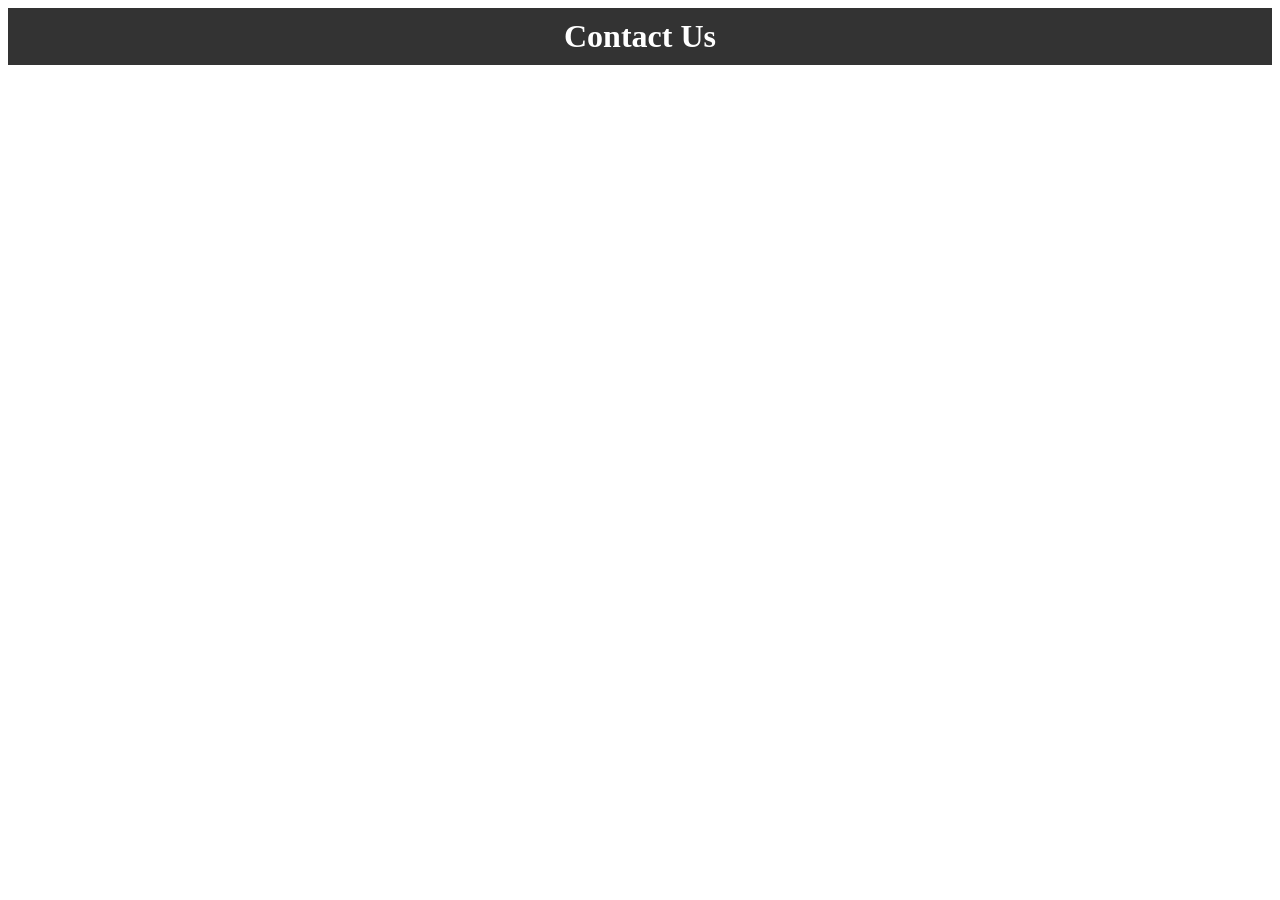
<file: Project.html>
<!DOCTYPE html>
<html lang="en">
<head>
    <meta charset="UTF-8">
    <meta name="viewport" content="width=device-width, initial-scale=1.0">
    <title>Contact Us</title>
    <style>
        /* Add some basic CSS styles for the header */
        header {
            background-color: #333;
            color: #fff;
            padding: 10px 0;
            text-align: center;
        }

        h1 {
            margin: 0;
        }
    </style>
</head>
<body>
    <header>
        <h1>Contact Us</h1>
    </header>

    <!-- The rest of your web page content goes here -->
</body>
</html>
















































































































































































































































































































































































































































































































































































































































































































































































































































































































































































































































































































































    
</body>
</html>
</file>
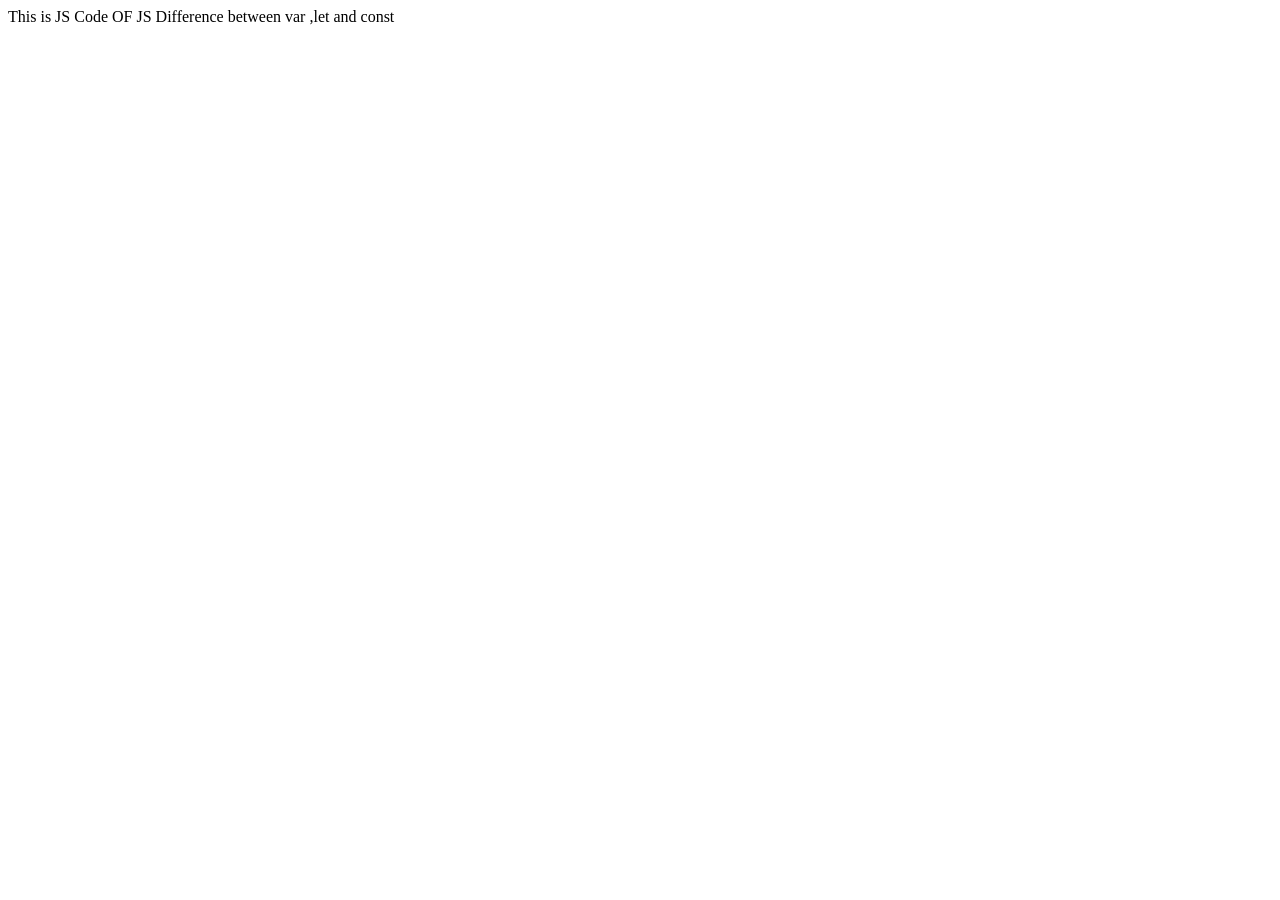
<file: task10.html>
<!DOCTYPE html>
<html>
<head>
    <script src="let2.js"></script>
    <meta charset="UTF-8" />
    <title>Corpora</title>
</head>
<body>
   This is JS Code OF JS Difference between var ,let and const 
</body>
</html>
</file>
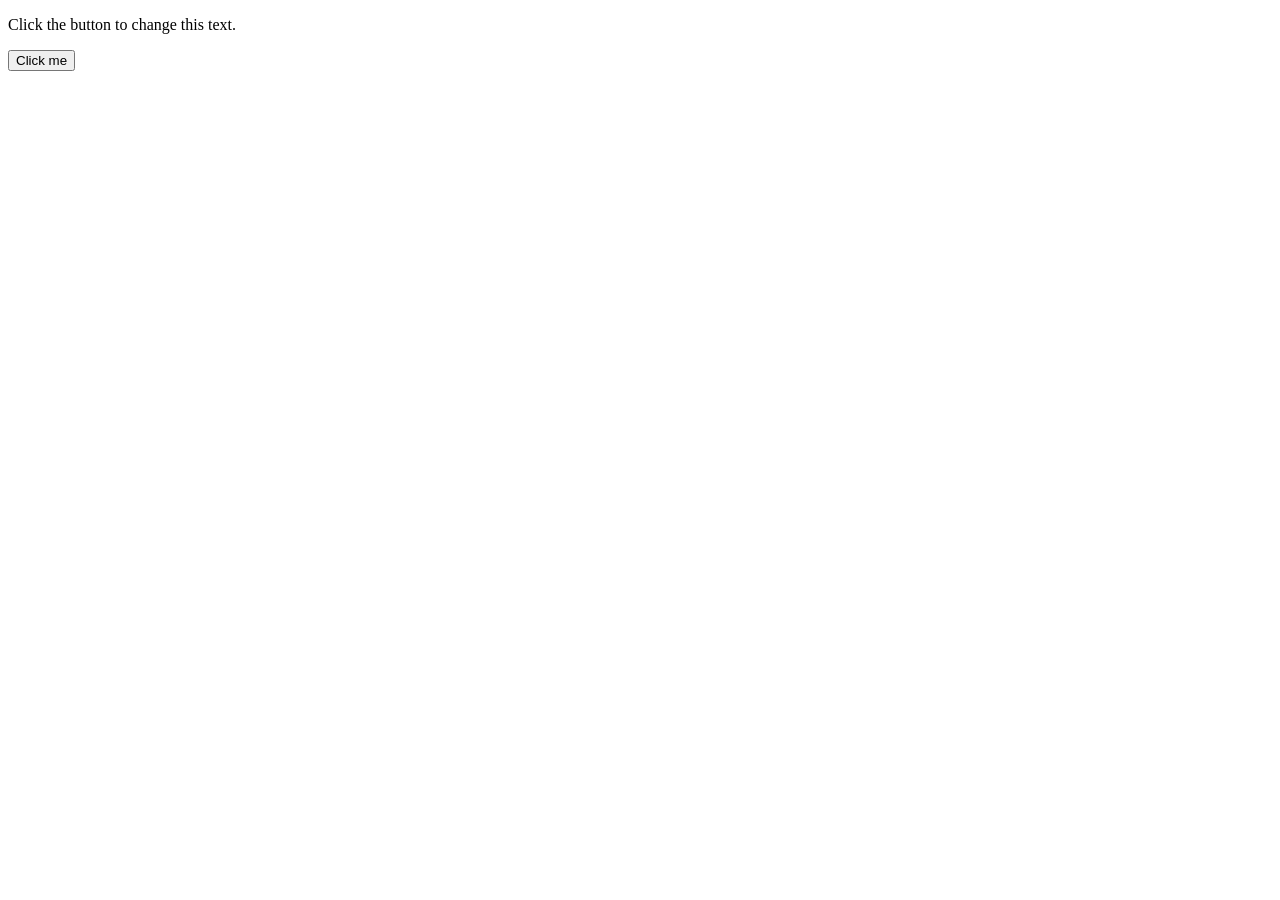
<file: task11.html>
<!DOCTYPE html>
<html>
<head>
    <title>JavaScript Example</title>
</head>
<body>
    <p id="demo">Click the button to change this text.</p>
    <button onclick="changeText()">Click me</button>

    <script>
        function changeText() {
            document.getElementById("demo").innerHTML = "Text has been changed!";
        }
    </script>
</body>
</html>
</file>
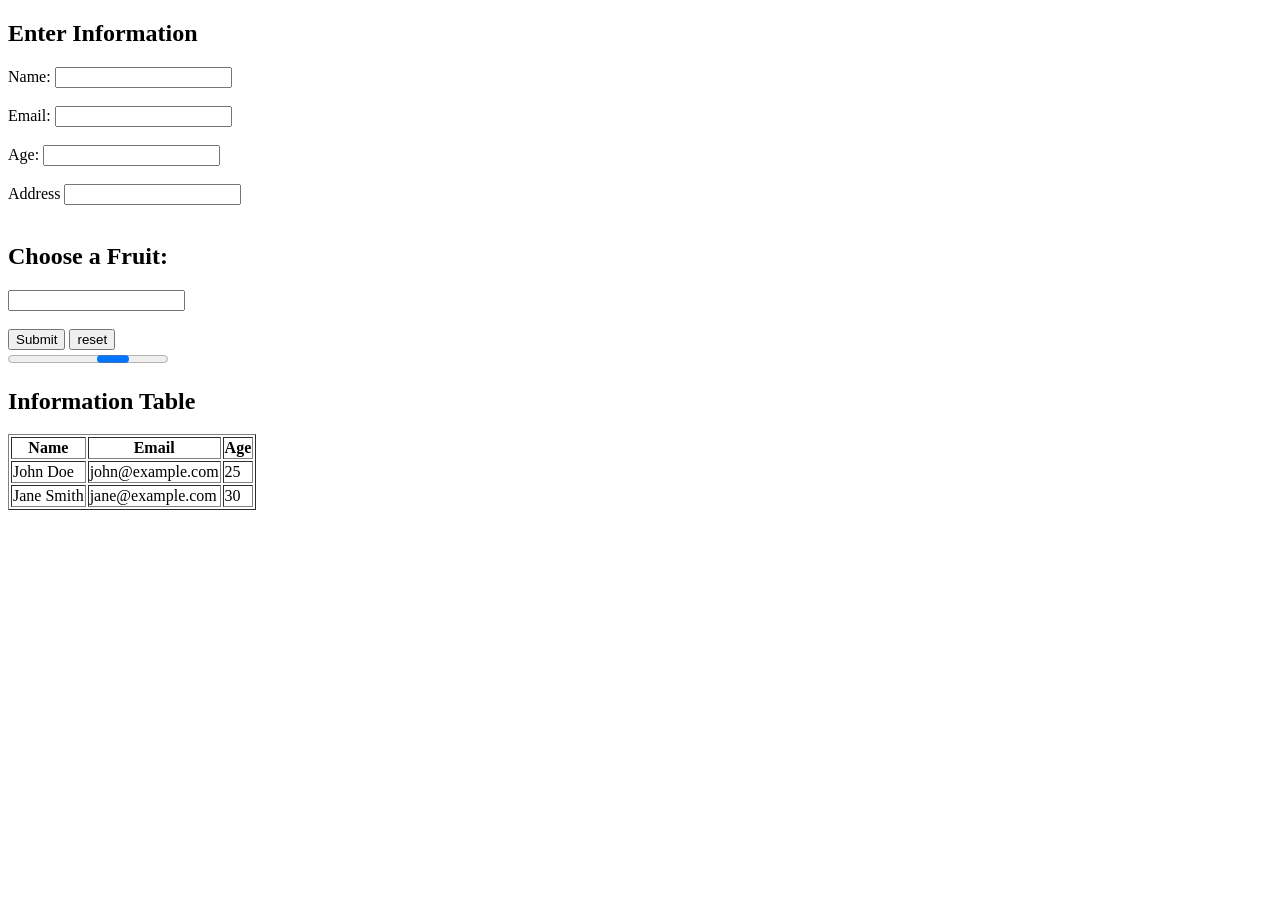
<file: task2.html>
<!DOCTYPE html>
<html>
<head>
    <title>Form and Table Example</title>
</head>
<body>

<h2>Enter Information</h2>
<form>
    <label for="name">Name:</label>
    <input type="text" id="name" name="name"><br><br>

    <label for="email">Email:</label>
    <input type="email" id="email" name="email"><br><br>

    <label for="age">Age:</label>
    <input type="number" id="age" name="age"><br><br>


    <label for="Address">Address</label>
    <input type="Textbox" id="Address"><br><br>

    <h2>Choose a Fruit:</h2>
<input type="text" id="fruitInput" name="fruitInput" list="fruits">

<datalist id="fruits">
    <option value="Apple">
    <option value="Banana">
    <option value="Orange">
    <option value="Grapes">
    <option value="Strawberry">
</datalist><br><br>

    <input type="submit" value="Submit">
    <input type="reset" value="reset"><br>
    <progress> Submit the form </progress>
</form>

<h2>Information Table</h2>
<table border="1">
    <tr>
        <th>Name</th>
        <th>Email</th>
        <th>Age</th>
    </tr>
    <tr>
        <td>John Doe</td>
        <td>john@example.com</td>
        <td>25</td>
    </tr>
    <tr>
        <td>Jane Smith</td>
        <td>jane@example.com</td>
        <td>30</td>
    </tr>
    <!-- Add more rows as needed -->
</table>

</body>
</html>
</file>
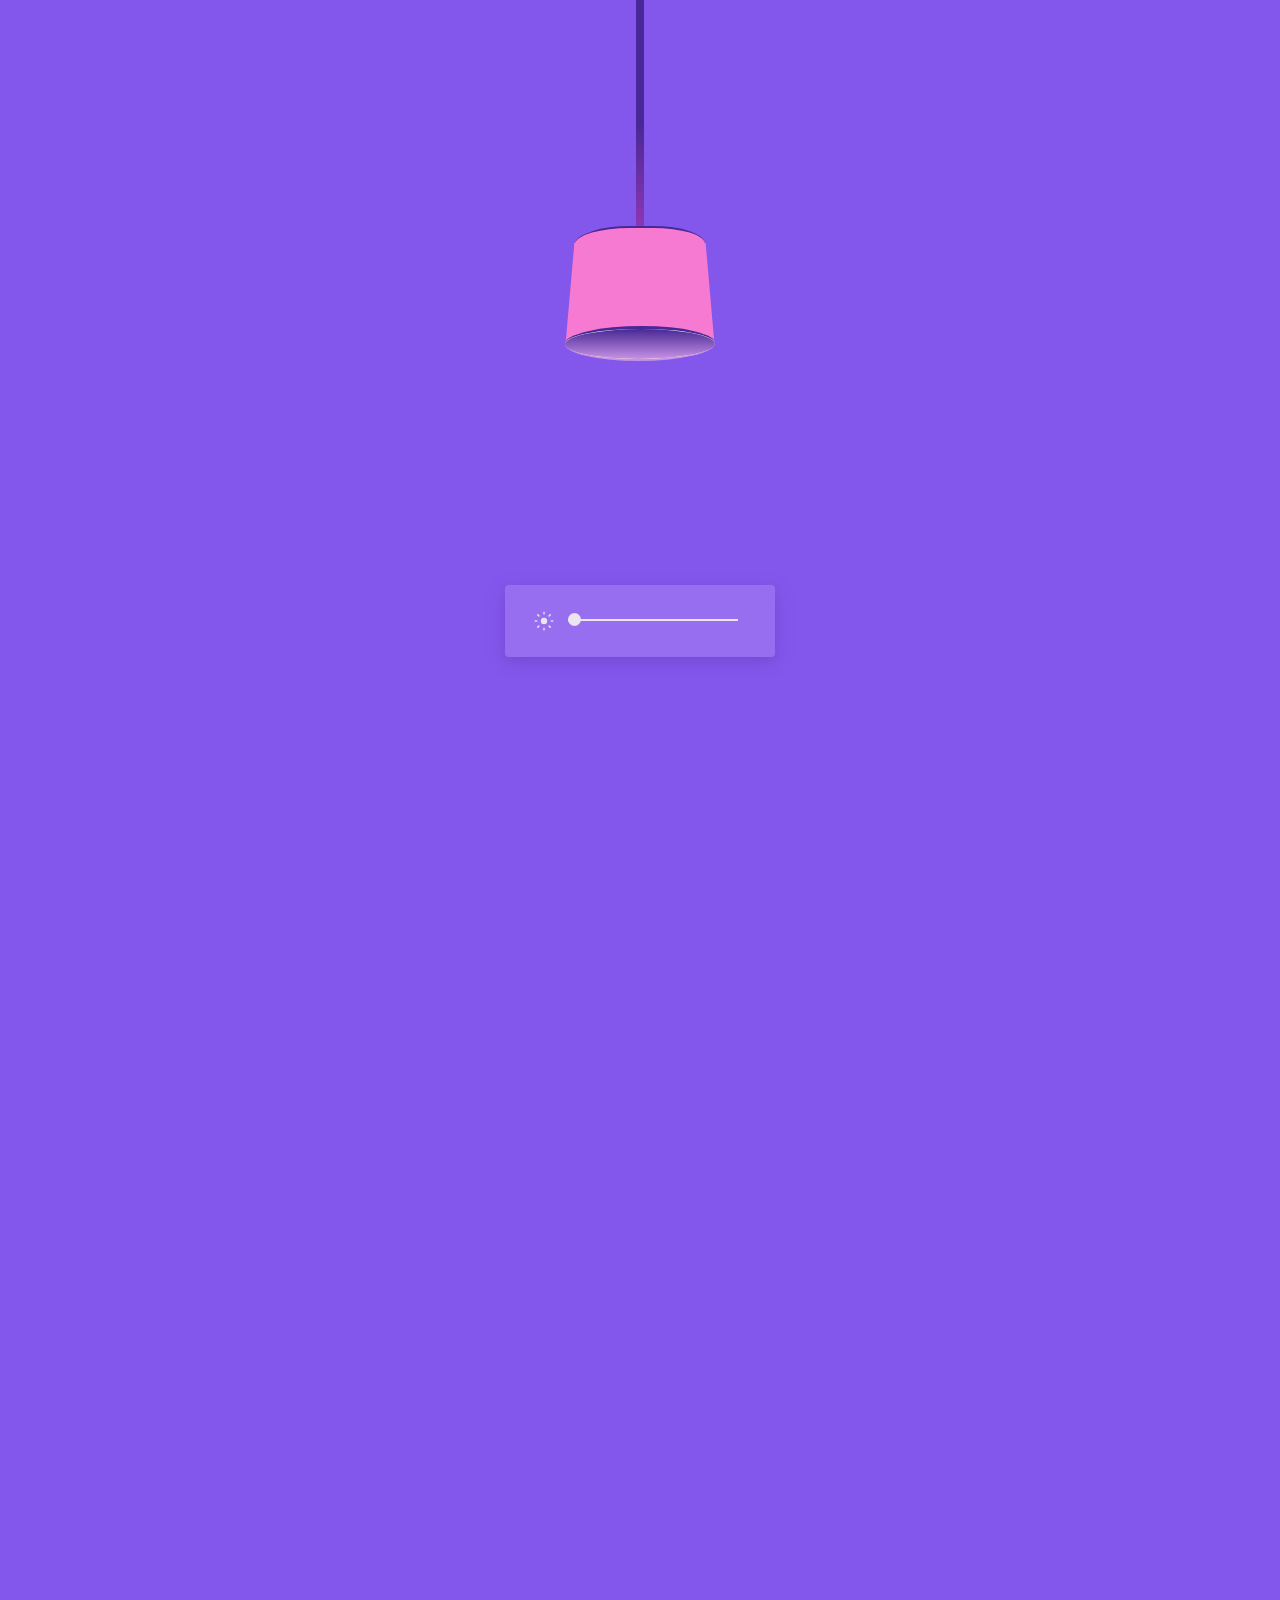
<file: task3.html>
<!DOCTYPE html>
<html>
<head>
	<meta charset="utf-8">
	<title>
		Controlled Brightness in a Lamp
	</title>
	<link rel="stylesheet" type="text/css" href="style3.css">
</head>
<body>

    <div class="lamp-wrapper">
        <div class="lamp-rope"></div>
        <div class="lamp">
          <div class="lamp-part -top">
              <div class="lamp-part -top-part"></div>
              <div class="lamp-part -top-part right"></div>
          </div>
          <div class="lamp-part -body"></div>
          <div class="lamp-part -body right"></div>
          <div class="lamp-part -bottom"></div>
          <div class="blub"></div>
        </div>
        <div class="wall-light-shadow"></div>
      </div>
      
      <form oninput="body.setAttribute('data-light', slider.value)">
        <div class="icon sun">
          <div class="ray"></div>
          <div class="ray"></div>
          <div class="ray"></div>
          <div class="ray"></div>
          <div class="ray"></div>
          <div class="ray"></div>
          <div class="ray"></div>
          <div class="ray"></div>
        </div>
        <input type="range" id="slider" value="0" min="0" max="10">
      </form>
      
</body>
</html>
</file>
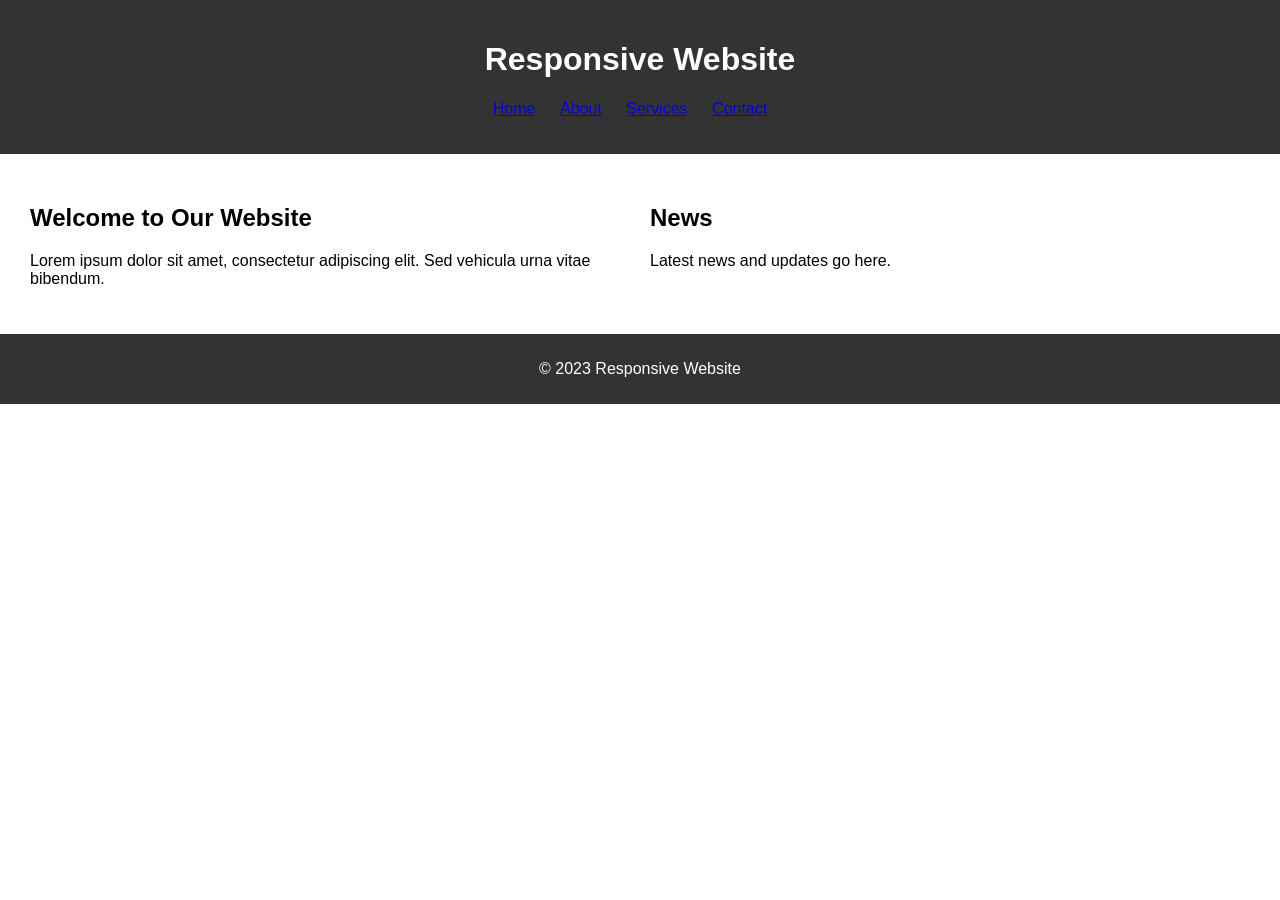
<file: Task5.html>
<!DOCTYPE html>
<html>
<head>
    <meta name="viewport" content="width=device-width, initial-scale=1.0">
    <link rel="stylesheet" type="text/css" href="style5.css">
</head>
<body>
    <header>
        <h1>Responsive Website</h1>
        <nav>
            <ul>
                <li><a href="#">Home</a></li>
                <li><a href="#">About</a></li>
                <li><a href="#">Services</a></li>
                <li><a href="#">Contact</a></li>
            </ul>
        </nav>
    </header>
    
    <section class="main-content">
        <article>
            <h2>Welcome to Our Website</h2>
            <p>Lorem ipsum dolor sit amet, consectetur adipiscing elit. Sed vehicula urna vitae bibendum.</p>
        </article>
        <aside>
            <h2>News</h2>
            <p>Latest news and updates go here.</p>
        </aside>
    </section>
    
    <footer>
        <p>&copy; 2023 Responsive Website</p>
    </footer>
</body>
</html>
</file>
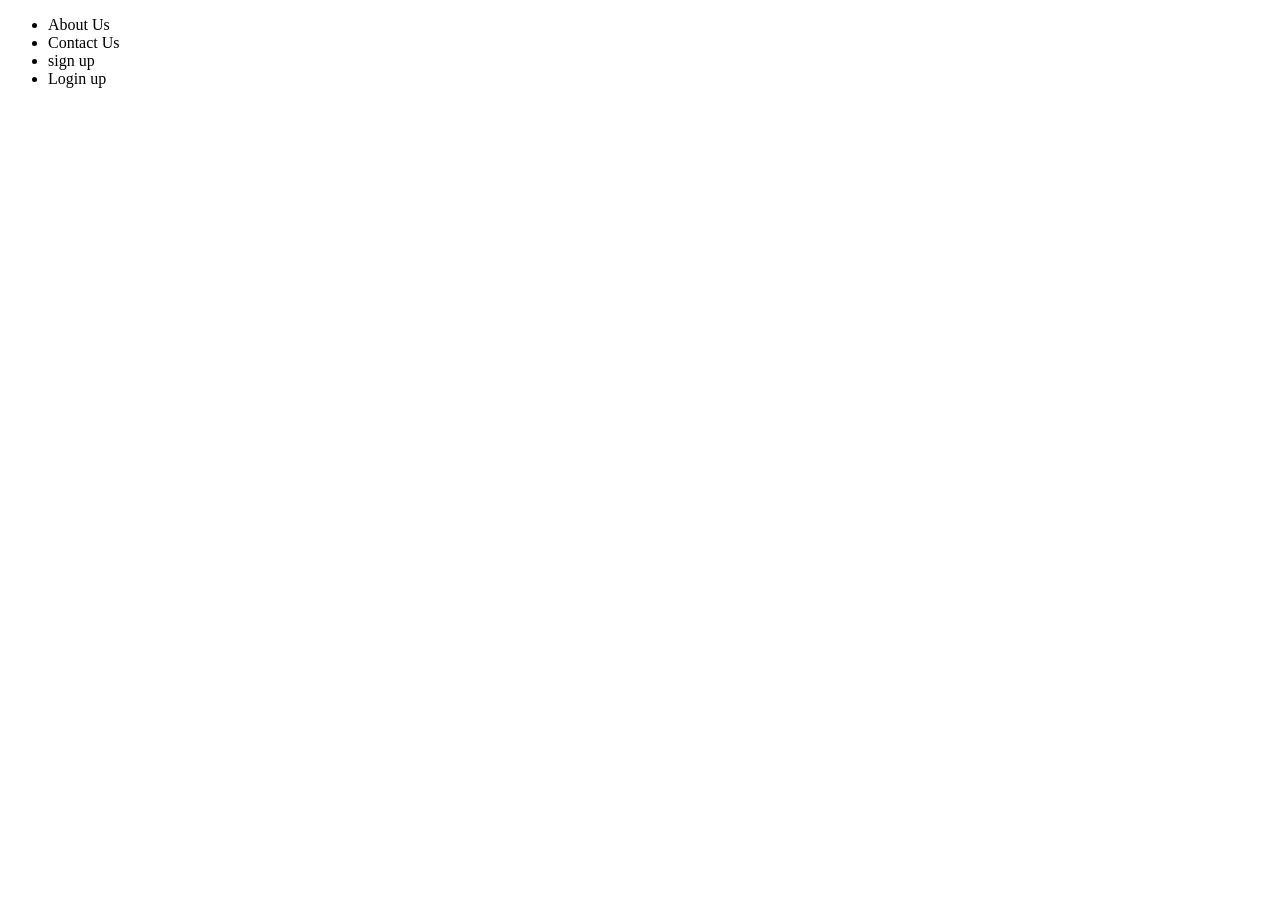
<file: task9.html>
<!DOCTYPE html>
<html>
<head>
    <title>Form Handling</title>
    <!-- <script>
        // Handling form submission
        // function submitForm() {
        // // const submitForm = () => { //Arrow Function
        //     const name = document.getElementById('name').value;
        //     const email = document.getElementById('email').value;
        //     alert('Submitted: Name - ' + name + ', Email - ' + email);
        // }
        // const 
    </script> -->
</head>
<body>
<div id="main" class="container">
    <ul id="nav">
    <li>About Us</li>
    <li>Contact Us</li>
    <li>sign up</li>
    <li>Login up</li>
    </ul>
</div>
<script>
   let main = document.getElementById('main');
   console.log('main');
   let nav = document.getElementById('nav');
   console.log('nav');
</script>
    <!-- <form onsubmit="submitForm(); return false;">
        <label for="name">Name:</label>
        <input type="text" id="name"><br><br>
        <label for="email">Email:</label>
        <input type="email" id="email"><br><br>
        <input type="submit" value="Submit">
    </form> -->
</body>
</html>
</file>
<file: style3.css>
:root {
    --border-color: #482896;
    --shadow-color: #734bd4;
    --main-bg-color: #8357eb;
    --secondary-bg-color: #986ef1;
    --lamp-light-color: #c791e5;
    --lamp-dark-color: #f679d2;
    --rope-color: #9938b8;
    --icon-color: #ebe4f1;

    --lamp-width: 140px;
    --lamp-height: 100px;
    --lamp-top-height: 20px;
  }

  body {
    box-sizing: border-box;
    margin: 0;
    padding: 0;
    display: flex;
    flex-direction: column;
    justify-content: space-evenly;
    align-items: center;
    background-color: var(--main-bg-color);
    overflow: hidden;
    width: 100vw;
    height: 100vh;
  }

  form {
    margin: 0;
    width: 200px;
    padding: 2em 2.2em;
    border-radius: 4px;
    background: var(--secondary-bg-color);
    box-shadow: 0 5px 15px var(--shadow-color);
  }

  .lamp-wrapper {
    position: relative;
    width: 100%;
    justify-content: center;
    display: flex;
  }

  .lamp {
    height: var(--lamp-height);
    width: var(--lamp-width);
    position: relative;
    z-index: 2;
  }

  .lamp-part {
    background-color: var(--lamp-dark-color);
    transform: skewX(-5deg);
    height: var(--lamp-height);
    width: 60%;
    position: absolute;
    top: 0;
    left: 0;
  }
  .lamp-part.-body.right {
    transform: skewX(5deg);
    left: auto;
    right: 0;
  }
  .lamp-part.-top {
    background: transparent;
    position: absolute;
    width: calc(var(--lamp-width) - 10px);
    height: var(--lamp-top-height);
    left: 6px;
    top: -17px;
  }
  .lamp-part.-top-part {
    width: 50%;
    height: var(--lamp-top-height);
    left: 0;
    top: 0;
    transform: skewX(-5deg);
    border-radius: 80% 0 0 0;
    border-top: 2px solid var(--border-color);
    border-bottom: none;
  }
  .lamp-part.-top-part.right {
    transform: skewX(5deg);
    left: auto;
    right: 1px;
    border-radius: 0 80% 0 0;
  }
  .lamp-part.-bottom {
    background: linear-gradient(#FFFFFA, #FDFFB2);
    height: calc(var(--lamp-top-height) + 10px);
    width: calc(var(--lamp-width) + 10px);
    position: absolute;
    top: auto;
    bottom: -18px;
    left: -5px;
    border-radius: 50%;
    border-top: 3px solid var(--border-color);
    border-bottom: 2px solid var(--lamp-light-color);
  }
  .lamp-part.-bottom:before {
    content: "";
    position: absolute;
    left: 0;
    top: 0;
    background: linear-gradient(var(--border-color), var(--lamp-light-color));
    border-radius: 50%;
    width: 100%;
    height: 100%;
    opacity: 1;
  }
  .blub {
    position: absolute;
    width: calc(var(--lamp-width) - 20px);
    height: calc(var(--lamp-height) - 20px);
    top: calc(var(--lamp-top-height) - 10px);
    left: calc(var(--lamp-top-height) - 10px);
    border-radius: 5% 3% 38% 40%;
    background-color: #FFFFFA;
    -webkit-filter: blur(15px);
    filter: blur(15px);
    z-index: 2;
    opacity: 0;
    transition: all 300ms;
  }
  .lamp-rope {
    position: absolute;
    width: 8px;
    height: 1200px;
    background: linear-gradient(var(--border-color) 90%, var(--rope-color));
    bottom: 100%;
    margin: auto;
  }

  .wall-light-shadow {
    background: linear-gradient(var(--lamp-light-color), var(--main-bg-color) 30%);
    width: 80%;
    height: 200vh;
    position: absolute;
    top: 150%;
    left: auto;
    border-radius: 50% 50% 0 0;
    -webkit-filter: blur(5px);
    filter: blur(5px);
    z-index: -1;
    opacity: 0;
    transition: all 300ms;
  }

  .icon {
    width: 8px;
    height: 8px;
    display: inline-block;
  }

  .sun {
    background: var(--icon-color);
    border-radius: 50%;
    position: relative;
    float: left;
    transform: scale(0.8);
  }

  .ray {
    background: var(--icon-color);
    width: 2px;
    height: 4px;
    position: absolute;
    left: 3px;
    bottom: 12px;
    transform-origin: 50% calc(100% + 8px);
    border-radius: 50%;
  }

  .ray:nth-child(1) {
    transform: rotate(45deg);
  }

  .ray:nth-child(2) {
    transform: rotate(90deg);
  }

  .ray:nth-child(3) {
    transform: rotate(135deg);
  }

  .ray:nth-child(4) {
    transform: rotate(180deg);
  }

  .ray:nth-child(5) {
    transform: rotate(225deg);
  }

  .ray:nth-child(6) {
    transform: rotate(270deg);
  }

  .ray:nth-child(7) {
    transform: rotate(315deg);
  }

  .ray:nth-child(8) {
    transform: rotate(360deg);
  }

  input[type=range] {
    -webkit-appearance: none;
    width: calc(100% - 30px);
    float: right;
  }

  input[type=range]:focus {
    outline: none;
  }

  input[type=range]::-webkit-slider-runnable-track {
    width: 100%;
    height: 2px;
    cursor: pointer;
    background: var(--icon-color);
  }

  input[type=range]::-webkit-slider-thumb {
    height: 13px;
    width: 13px;
    border-radius: 50%;
    background: var(--icon-color);
    cursor: pointer;
    -webkit-appearance: none;
    margin-top: -6px;
  }

  input[type=range]:hover::-webkit-slider-thumb {
    box-shadow: 0 0 5px var(--icon-color);
  }

  input[type=range]::-moz-range-track {
    width: 100%;
    height: 2px;
    cursor: pointer;
    background: var(--icon-color);
  }

  input[type=range]::-moz-range-thumb {
    height: 13px;
    width: 13px;
    border-radius: 50%;
    background: var(--icon-color);
    cursor: pointer;
    -webkit-appearance: none;
    margin-top: -6px;
  }

  input[type=range]::-ms-track {
    width: 100%;
    height: 2px;
    cursor: pointer;
    background: var(--icon-color);
  }

  input[type=range]::-ms-thumb {
    height: 13px;
    width: 13px;
    border-radius: 50%;
    background: var(--icon-color);
    cursor: pointer;
    -webkit-appearance: none;
    margin-top: -6px;
  }

 body[data-light^='1'] {
   .blub, .wall-light-shadow {
      opacity: 0.1;     
   }
   .lamp-part.-bottom:before {
     opacity: 0.9;
   }
}
 body[data-light^='2'] {
   .blub,  .wall-light-shadow {
      opacity: 0.2;     
   }
   .lamp-part.-bottom:before {
     opacity: 0.8;
   }
}
 body[data-light^='3'] {
   .blub,  .wall-light-shadow {
      opacity: 0.3;     
   }
   .lamp-part.-bottom:before {
     opacity: 0.7;
   }
}
 body[data-light^='4'] {
   .blub,  .wall-light-shadow {
      opacity: 0.4;     
   }
   .lamp-part.-bottom:before {
     opacity: 0.6;
   }
}
 body[data-light^='5'] {
   .blub,  .wall-light-shadow {
      opacity: 0.5;     
   }
   .lamp-part.-bottom:before {
     opacity: 0.5;
   }
}
 body[data-light^='6'] {
   .blub,  .wall-light-shadow {
      opacity: 0.6;     
   }
   .lamp-part.-bottom:before {
     opacity: 0.4;
   }
}
 body[data-light^='7'] {
   .blub,  .wall-light-shadow {
      opacity: 0.7;     
   }
   .lamp-part.-bottom:before {
     opacity: 0.3;
   }
}
 body[data-light^='8'] {
   .blub,  .wall-light-shadow {
      opacity: 0.8;     
   }
   .lamp-part.-bottom:before {
     opacity: 0.2;
   }
}
 body[data-light^='9'] {
   .blub,  .wall-light-shadow {
      opacity: 0.9;     
   }
   .lamp-part.-bottom:before {
     opacity: 0.1;
   }
}
 body[data-light='10'] {
   .blub,  .wall-light-shadow {
      opacity: 1;     
   }
   .lamp-part.-bottom:before {
     opacity: 0;
   }
}
</file>
<file: style5.css>
/* Default styles for desktop */
body {
    font-family: Arial, sans-serif;
    margin: 0;
    padding: 0;
}

header {
    background-color: #333;
    color: #fff;
    padding: 20px;
    text-align: center;
}

nav ul {
    list-style-type: none;
    padding: 0;
}

nav li {
    display: inline;
    margin-right: 20px;
}

.main-content {
    display: flex;
    justify-content: space-between;
    padding: 20px;
}

article, aside {
    flex: 1;
    padding: 10px;
}

footer {
    background-color: #333;
    color: #fff;
    text-align: center;
    padding: 10px;
}

/* Media queries for smaller screens */
@media (max-width: 768px) {
    header {
        padding: 10px;
    }

    nav ul {
        text-align: center;
    }

    nav li {
        display: block;
        margin-bottom: 10px;
    }

    .main-content {
        flex-direction: column;
    }

    article, aside {
        flex: auto;
    }
}
</file>
